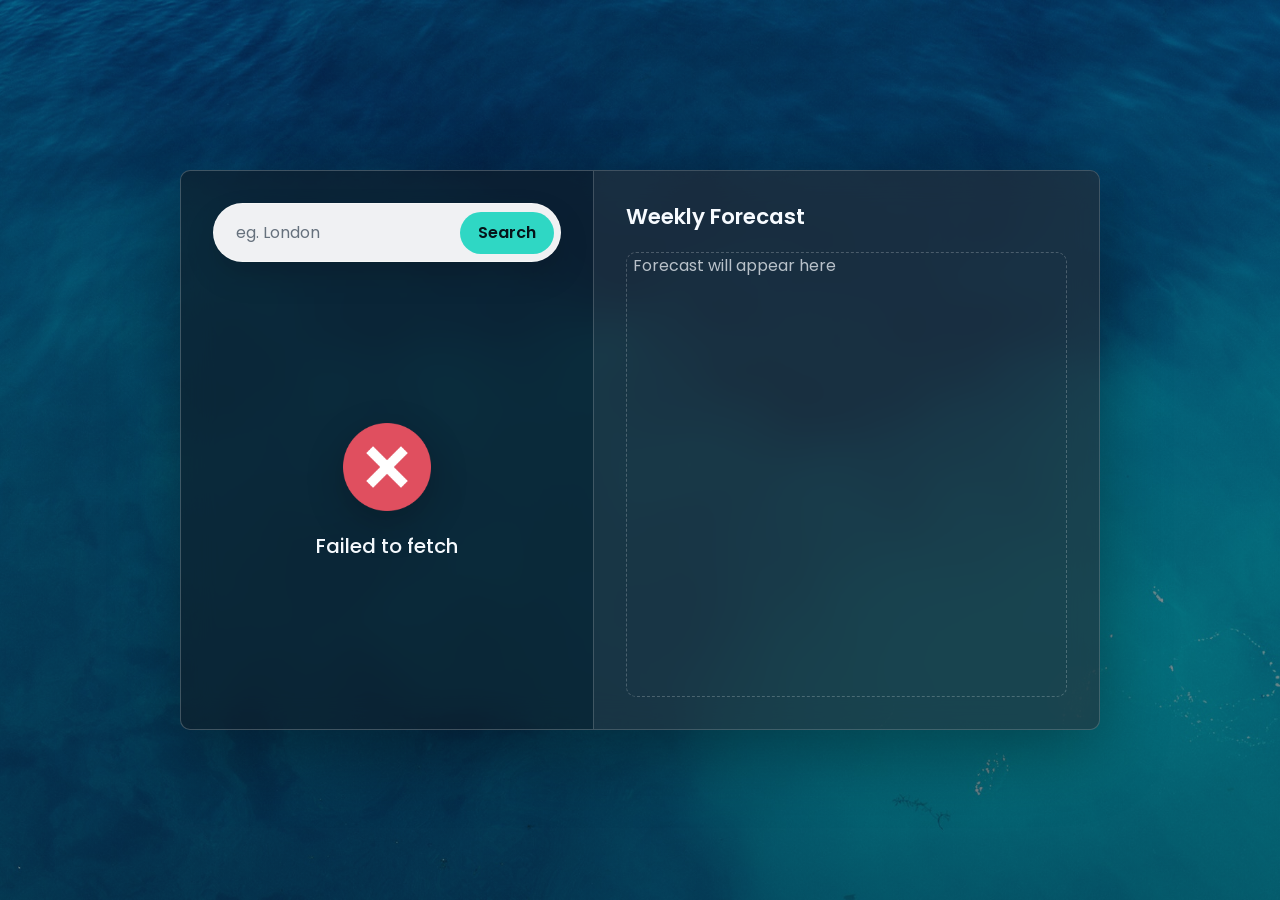
<file: WeatherApp/index.htm>
<!doctype html>
<html lang="en">
  <head>
    <meta charset="UTF-8" />
    <meta name="viewport" content="width=device-width, initial-scale=1.0" />
    <title>Weather Forecast App</title>
    <link rel="icon" href="weather-icon.png" type="image/x-icon" />
    <link rel="stylesheet" href="index.css" />
    <link
      rel="stylesheet"
      href="https://fonts.googleapis.com/css2?family=Material+Symbols+Outlined:opsz,wght,FILL,GRAD@20..48,100..700,0..1,-50..200"
    />
  </head>

  <body>
    <main class="container">
      <section class="left">
        <!-- Search section -->
        <section class="search-section">
          <input type="search" id="search-box" placeholder="eg. London" />
          <button id="button" onclick="searchWeather()">Search</button>
        </section>
        <!-- End of Search section -->

        <!-- City Weather -->
        <section class="city-weather group">
          <h2><span id="condition"></span></h2>
          <figure>
            <img alt="weather icon" id="weather-icon" />
          </figure>
          <h1><span id="temperature"></span>&deg;C</h1>
          <p><span id="day"></span>, <span id="date"></span></p>
          <h2>
            <span class="material-symbols-outlined"> location_on </span>
            <span id="city-name"></span>
          </h2>
        </section>
        <!-- End of City Weather -->
        <hr class="group" />
        <!-- Weather info -->
        <section class="weather-info group">
          <!-- Pressure -->
          <div class="info-item">
            <figure><img src="pressure.png" alt="info icon" /></figure>
            <h1><span id="pressure"></span> hPa</h1>
            <p>Pressure</p>
          </div>
          <!-- Wind speed -->
          <div class="info-item">
            <figure>
              <img src="wind speed.png" alt="info icon" />
            </figure>
            <h1><span id="wind-speed"></span> m/s</h1>
            <p>Wind Speed</p>
          </div>
          <!-- Humidity -->
          <div class="info-item">
            <figure><img src="humidity.png" alt="info icon" /></figure>
            <h1><span id="humidity"></span> %</h1>
            <p>Humidity</p>
          </div>
        </section>
        <!-- End of weather info -->

        <!-- Error section -->
        <section class="error hide">
          <figure>
            <img src="error.png" alt="Error icon" />
          </figure>
          <p>Invalid city. Please enter a valid city name.</p>
        </section>
        <!-- End of Error Section -->
      </section>

      <section class="right">
        <h1></h1>
        <div class="week-container"></div>
      </section>
    </main>
    <script src="script.js"></script>
  </body>
</html>
</file>
<file: WeatherApp/index.css>
@import url('https://fonts.googleapis.com/css2?family=Poppins:wght@300;400;500;600;700&display=swap');

:root {
  --bg: #101820;
  --panel: rgba(16, 24, 32, 0.58);
  --panel-strong: rgba(16, 24, 32, 0.72);
  --line: rgba(255, 255, 255, 0.22);
  --text: #f7fbff;
  --muted: rgba(247, 251, 255, 0.72);
  --soft: rgba(247, 251, 255, 0.1);
  --accent: #2fd7c4;
  --accent-strong: #1aaea0;
  --danger: #ff7676;
  --shadow: 0 24px 70px rgba(0, 0, 0, 0.32);
  --radius: 10px;
}

* {
  box-sizing: border-box;
  margin: 0;
  padding: 0;
}

html {
  font-family: 'Poppins', system-ui, -apple-system, BlinkMacSystemFont, 'Segoe UI', sans-serif;
  font-size: 16px;
}

body {
  min-height: 100vh;
  width: 100%;
  display: grid;
  place-items: center;
  padding: 24px;
  color: var(--text);
  background-color: var(--bg);
  background-image:
    linear-gradient(rgba(8, 13, 20, 0.38), rgba(8, 13, 20, 0.54)),
    url('background.jpg');
  background-position: center;
  background-size: cover;
  background-repeat: no-repeat;
}

button,
input {
  font: inherit;
}

button {
  border: 0;
  cursor: pointer;
}

img {
  display: block;
  max-width: 100%;
}

.container {
  width: min(100%, 920px);
  min-height: 560px;
  display: grid;
  grid-template-columns: minmax(300px, 0.9fr) minmax(320px, 1.1fr);
  overflow: hidden;
  border: 1px solid var(--line);
  border-radius: var(--radius);
  background: var(--panel);
  box-shadow: var(--shadow);
  backdrop-filter: blur(16px);
  -webkit-backdrop-filter: blur(16px);
}

.left,
.right {
  min-width: 0;
  padding: 32px;
}

.left {
  display: flex;
  flex-direction: column;
  align-items: center;
  gap: 24px;
  border-right: 1px solid var(--line);
}

.right {
  display: flex;
  flex-direction: column;
  gap: 22px;
  background: rgba(255, 255, 255, 0.06);
}

.search-section {
  width: 100%;
  display: grid;
  grid-template-columns: 1fr auto;
  align-items: center;
  gap: 8px;
  padding: 6px;
  border: 1px solid rgba(255, 255, 255, 0.35);
  border-radius: 999px;
  background: rgba(255, 255, 255, 0.94);
  box-shadow: 0 14px 30px rgba(0, 0, 0, 0.15);
}

.search-section input {
  width: 100%;
  min-width: 0;
  border: 0;
  padding: 10px 12px 10px 16px;
  color: #17212b;
  background: transparent;
  outline: none;
}

.search-section input::placeholder {
  color: #66717d;
}

.search-section button {
  min-height: 42px;
  padding: 0 18px;
  border-radius: 999px;
  color: #061419;
  background: var(--accent);
  font-weight: 600;
  transition: background-color 180ms ease, transform 180ms ease, box-shadow 180ms ease;
}

.search-section button:hover {
  background: #67eadc;
  box-shadow: 0 10px 22px rgba(47, 215, 196, 0.28);
  transform: translateY(-1px);
}

.search-section button:active {
  transform: translateY(0);
}

.search-section:focus-within {
  border-color: rgba(47, 215, 196, 0.9);
  box-shadow: 0 0 0 4px rgba(47, 215, 196, 0.16);
}

.city-weather {
  width: 100%;
  min-height: 300px;
  display: flex;
  flex-direction: column;
  align-items: center;
  justify-content: center;
  text-align: center;
}

.city-weather h2 {
  max-width: 100%;
  display: flex;
  align-items: center;
  justify-content: center;
  gap: 6px;
  color: var(--text);
  font-size: 1.35rem;
  font-weight: 500;
  line-height: 1.25;
  text-transform: capitalize;
  overflow-wrap: anywhere;
}

.city-weather figure {
  width: 100%;
  height: 140px;
  display: flex;
  align-items: center;
  justify-content: center;
}

.city-weather figure img {
  width: 150px;
  height: 115px;
  object-fit: contain;
  filter: drop-shadow(0 12px 18px rgba(0, 0, 0, 0.24));
}

.city-weather h1 {
  font-size: 4rem;
  font-weight: 700;
  line-height: 1;
  letter-spacing: 0;
}

.city-weather p {
  margin-top: 10px;
  color: var(--muted);
  font-weight: 300;
}

.material-symbols-outlined {
  color: var(--accent);
  font-size: 1.35em;
}

hr {
  width: 100%;
  border: 0;
  border-top: 1px solid var(--line);
}

.weather-info {
  width: 100%;
  display: grid;
  grid-template-columns: repeat(3, minmax(0, 1fr));
  gap: 14px;
}

.info-item {
  min-width: 0;
  padding: 14px 8px;
  border: 1px solid rgba(255, 255, 255, 0.12);
  border-radius: var(--radius);
  background: var(--soft);
  text-align: center;
}

.info-item figure {
  display: flex;
  justify-content: center;
  margin-bottom: 8px;
}

.info-item img {
  width: 34px;
  height: 34px;
  object-fit: contain;
}

.info-item h1 {
  font-size: 1rem;
  font-weight: 600;
  line-height: 1.2;
}

.info-item p {
  margin-top: 4px;
  color: var(--muted);
  font-size: 0.74rem;
  font-weight: 300;
}

.right h1 {
  color: var(--text);
  font-size: 1.35rem;
  font-weight: 600;
  line-height: 1.25;
  text-transform: capitalize;
}

.right h1:empty::before {
  content: 'Weekly Forecast';
}

.week-container {
  width: 100%;
  flex: 1;
  display: grid;
  grid-template-columns: repeat(2, minmax(0, 1fr));
  align-content: start;
  gap: 10px;
}

.week-container:empty {
  min-height: 360px;
  display: grid;
  place-items: center;
  border: 1px dashed rgba(255, 255, 255, 0.22);
  border-radius: var(--radius);
  color: var(--muted);
  text-align: center;
}

.week-container:empty::before {
  content: 'Forecast will appear here';
}

.forecast-card {
  min-width: 0;
  min-height: 170px;
  display: flex;
  flex-direction: column;
  align-items: center;
  justify-content: center;
  gap: 10px;
  padding: 18px 12px;
  border: 1px solid rgba(255, 255, 255, 0.14);
  border-radius: var(--radius);
  background: rgba(255, 255, 255, 0.1);
  text-align: center;
  transition: border-color 180ms ease, background-color 180ms ease, transform 180ms ease;
}

.forecast-card:hover {
  border-color: rgba(47, 215, 196, 0.55);
  background: rgba(255, 255, 255, 0.15);
  transform: translateY(-2px);
}

.forecast-card p {
  color: var(--muted);
  font-size: 0.82rem;
  font-weight: 600;
  letter-spacing: 0;
  text-transform: uppercase;
}

.forecast-card img {
  width: 70px;
  height: 58px;
  object-fit: contain;
  filter: drop-shadow(0 10px 14px rgba(0, 0, 0, 0.22));
}

.forecast-card h3 {
  color: var(--text);
  font-size: 1.6rem;
  font-weight: 700;
  line-height: 1;
}

.forecast-card span {
  max-width: 100%;
  color: var(--muted);
  font-size: 0.86rem;
  font-weight: 300;
  line-height: 1.25;
  overflow-wrap: anywhere;
}

.week-box {
  width: 100%;
  grid-column: 1 / -1;
}

.week-container hr:last-child {
  display: none;
}

.db-info {
  width: 100%;
  min-height: 58px;
  display: grid;
  grid-template-columns: 0.9fr 1fr 52px 1fr 1fr 0.9fr;
  align-items: center;
  gap: 8px;
  padding: 10px 12px;
  border: 1px solid rgba(255, 255, 255, 0.12);
  border-radius: var(--radius);
  background: rgba(255, 255, 255, 0.08);
}

.db-info > * {
  min-width: 0;
}

.db-info p {
  color: var(--text);
  font-size: 0.86rem;
  font-weight: 400;
  line-height: 1.2;
  text-align: center;
  overflow-wrap: anywhere;
}

.week-box p:first-child {
  font-weight: 600;
  text-transform: uppercase;
}

.week-box .date {
  color: var(--muted);
  font-size: 0.72rem;
  font-weight: 300;
  text-align: left;
}

.week-box figure {
  display: flex;
  justify-content: center;
}

.week-box figure img {
  width: 48px;
  height: 34px;
  object-fit: contain;
}

.error {
  width: 100%;
  min-height: 300px;
  display: flex;
  flex: 1;
  flex-direction: column;
  align-items: center;
  justify-content: center;
  gap: 22px;
  text-align: center;
}

.error figure {
  display: flex;
  justify-content: center;
}

.error figure img {
  width: 88px;
  filter: drop-shadow(0 12px 18px rgba(0, 0, 0, 0.22));
}

.error p {
  max-width: 280px;
  color: var(--text);
  font-size: 1.25rem;
  font-weight: 500;
  line-height: 1.35;
}

.hide,
.error.hide {
  display: none;
}

@media (max-width: 820px) {
  body {
    min-height: 100%;
    padding: 0;
    place-items: stretch;
    background-attachment: fixed;
  }

  .container {
    min-height: 100vh;
    width: 100%;
    grid-template-columns: 1fr;
    border: 0;
    border-radius: 0;
  }

  .left {
    min-height: 100vh;
    border-right: 0;
    border-bottom: 1px solid var(--line);
  }

  .right {
    min-height: 520px;
  }
}

@media (max-width: 520px) {
  .left,
  .right {
    padding: 24px 18px;
  }

  .search-section {
    grid-template-columns: 1fr;
    border-radius: var(--radius);
  }

  .search-section button {
    width: 100%;
  }

  .city-weather {
    min-height: 280px;
  }

  .city-weather h1 {
    font-size: 3.25rem;
  }

  .city-weather h2 {
    font-size: 1.15rem;
  }

  .weather-info {
    gap: 8px;
  }

  .info-item {
    padding: 12px 6px;
  }

  .info-item h1 {
    font-size: 0.88rem;
  }

  .info-item p {
    font-size: 0.68rem;
  }

  .week-container {
    grid-template-columns: 1fr;
  }

  .forecast-card {
    min-height: 140px;
  }

  .db-info {
    grid-template-columns: 1fr 1fr 44px;
    row-gap: 8px;
  }

  .db-info p {
    font-size: 0.8rem;
  }

  .week-box .date {
    text-align: center;
  }
}
</file>
